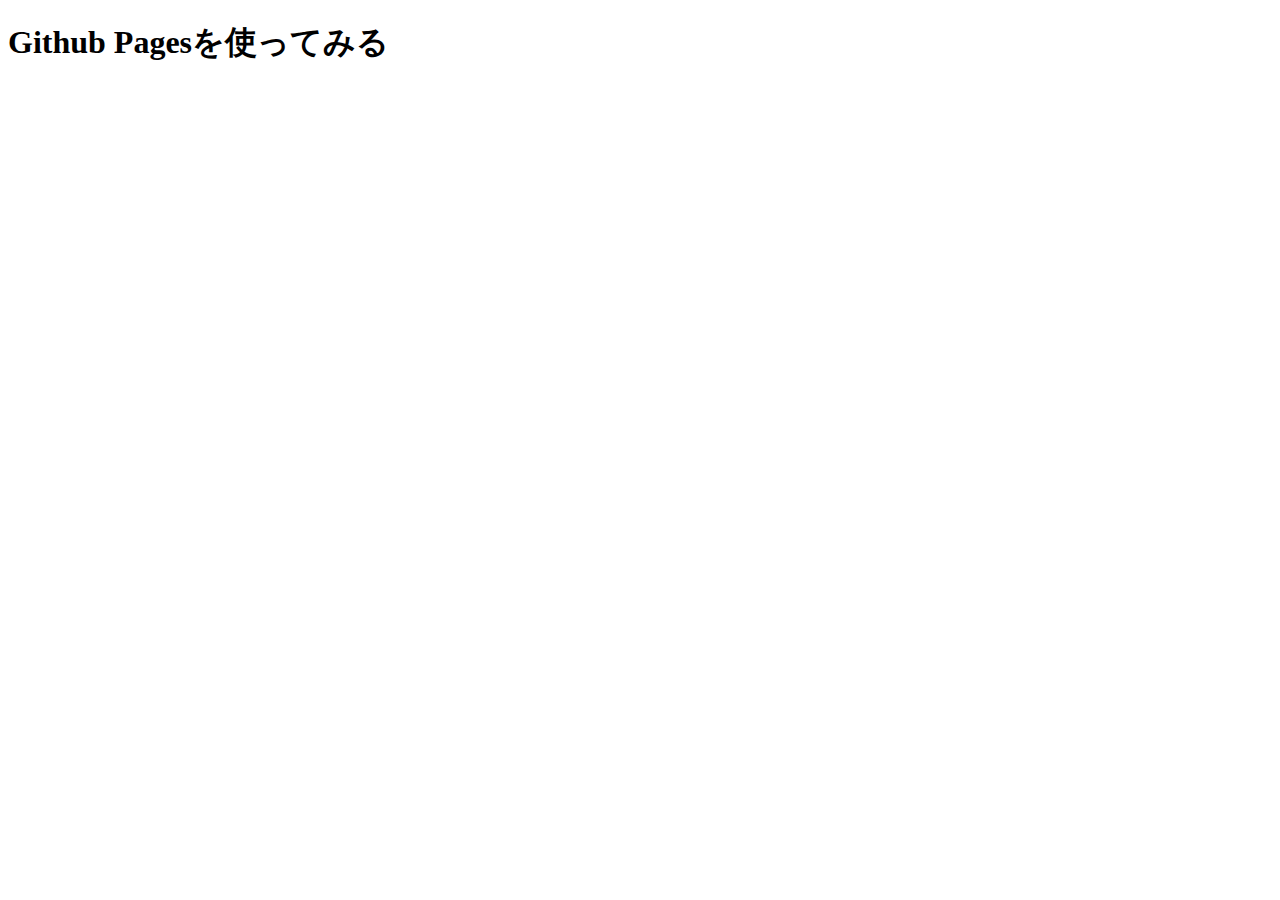
<file: index.html>
<!DOCTYPE html>
<html lang="ja">
<head>
  <meta charset="UTF-8">
  <meta http-equiv="X-UA-Compatible" content="IE=edge">
  <meta name="viewport" content="width=device-width, initial-scale=1.0">
  <title>Github Pages</title>
</head>
<body>
  <h1>Github Pagesを使ってみる</h1>
</body>
</html>
</file>
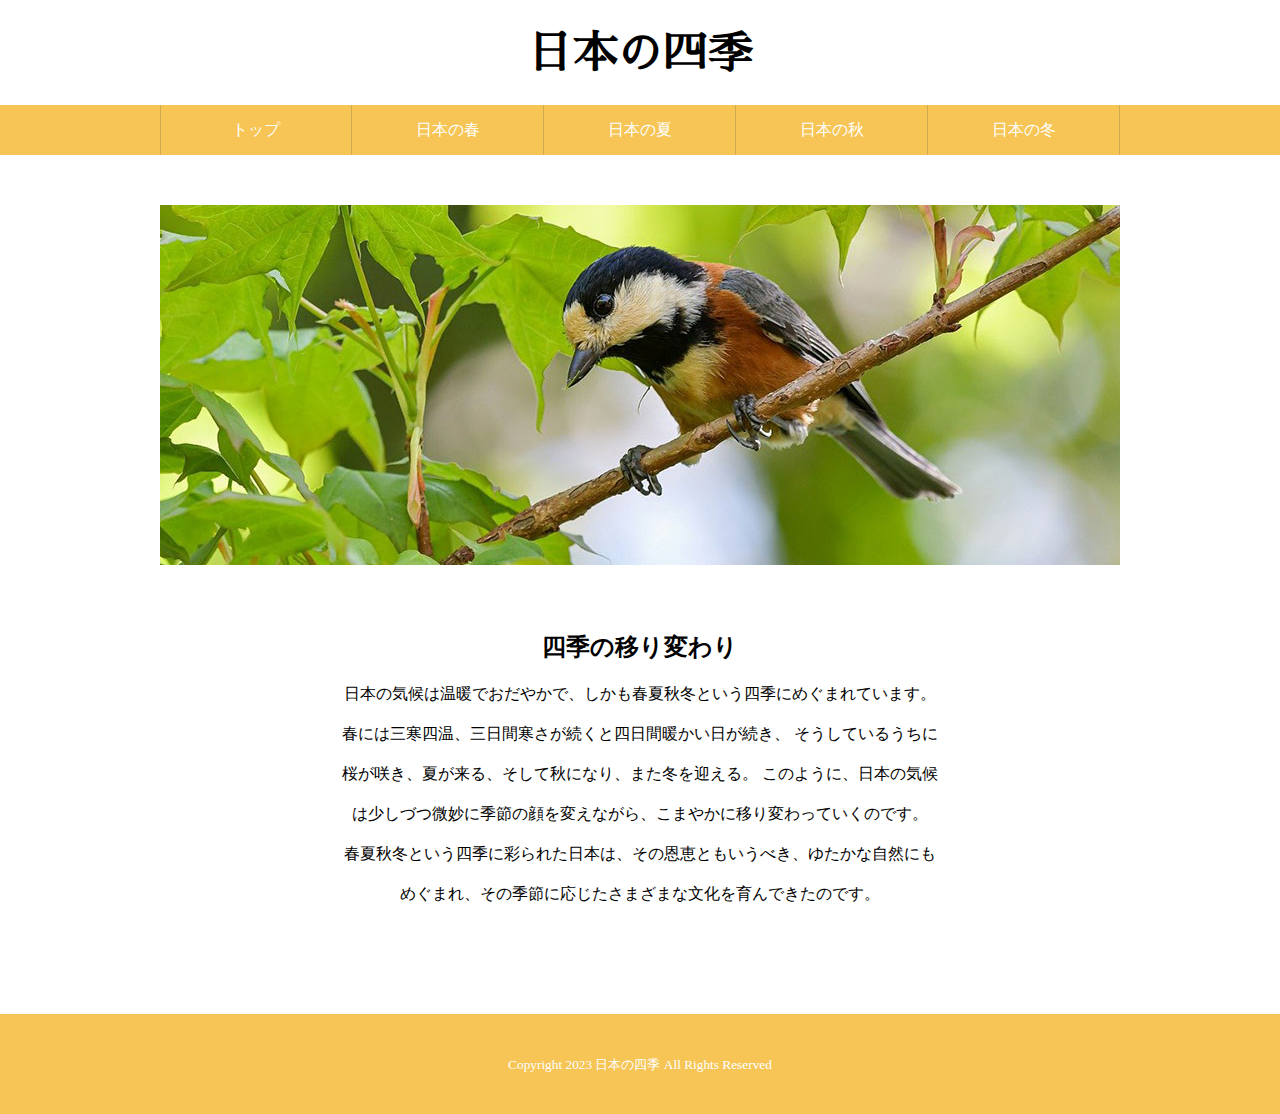
<file: seasons/index.html>
<!DOCTYPE html>
<html lang="ja">
<head>
  <meta charset="UTF-8">
  <meta http-equiv="X-UA-Compatible" content="IE=edge">
  <meta name="viewport" content="width=device-width, initial-scale=1.0">
  <title>日本の四季｜トップページ</title>
  <link rel="stylesheet" href="css/style.css">
</head>
<body>
<header>
  <h1>日本の四季</h1>
  </header>
<nav class="g-nav"><!-- gはグローバル -->
<ul>
  <li><a href="../">トップ</a></li>
  <li><a href="spring/">日本の春</a></li>
  <li><a href="summer/">日本の夏</a></li>
  <li><a href="fall/">日本の秋</a></li>
  <li><a href="winter/">日本の冬</a></li>
</ul>
</nav>
<main>
<div class="main-visual">
<img src="img/sikimein.jpg" alt="日本の四季">
</div>
<div class="main-txt">
<h2>四季の移り変わり</h2>
<p>日本の気候は温暖でおだやかで、しかも春夏秋冬という四季にめぐまれています。<br>
春には三寒四温、三日間寒さが続くと四日間暖かい日が続き、
そうしているうちに桜が咲き、夏が来る、そして秋になり、また冬を迎える。
このように、日本の気候は少しづつ微妙に季節の顔を変えながら、こまやかに移り変わっていくのです。<br>
春夏秋冬という四季に彩られた日本は、その恩恵ともいうべき、ゆたかな自然にもめぐまれ、その季節に応じたさまざまな文化を育んできたのです。</p>
</div>
</main>
<footer>
<p><small>Copyright 2023 日本の四季 All Rights Reserved</small></p>
</footer>

</body>
</html>
</file>
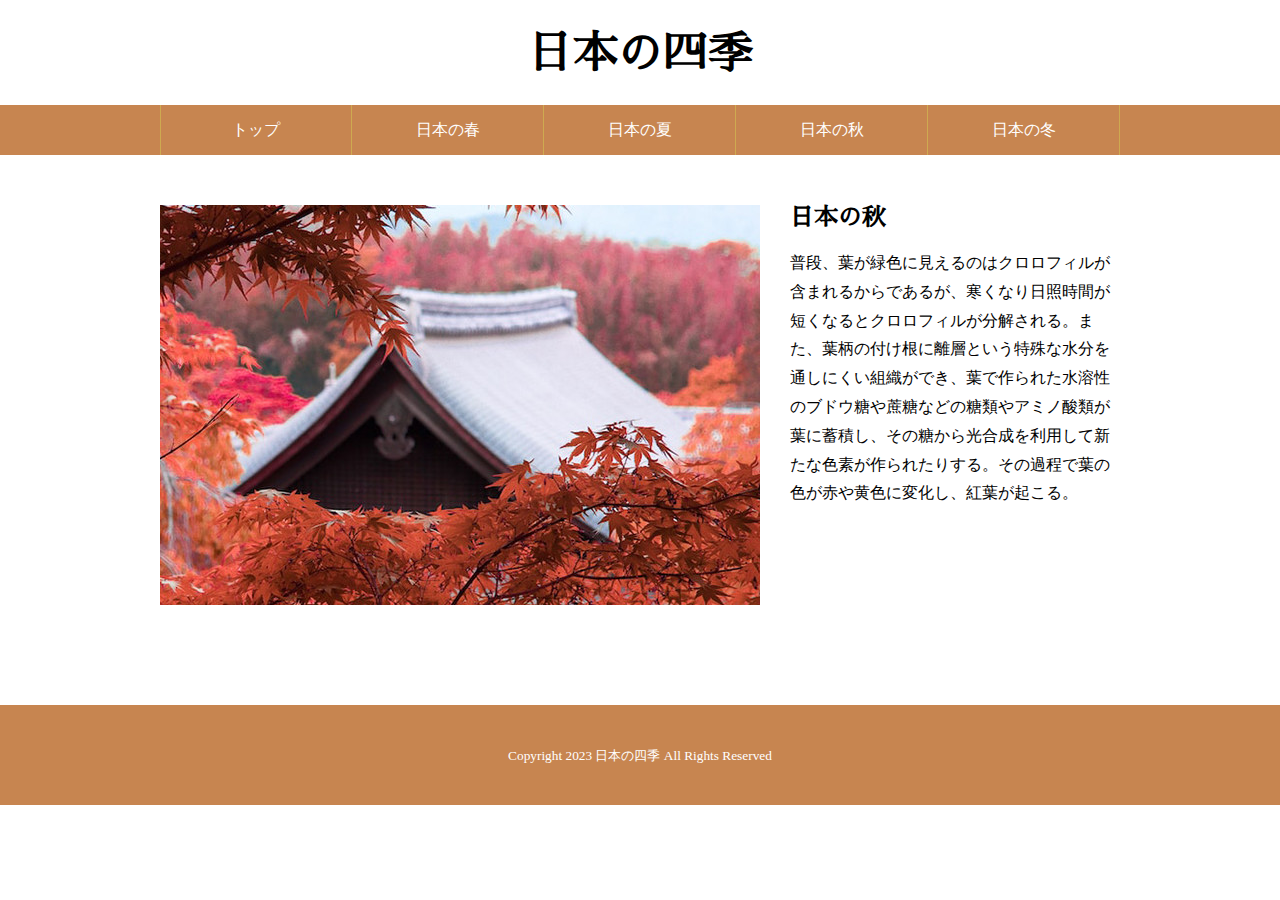
<file: seasons/fall/index.html>
<!DOCTYPE html>
<html lang="ja">
<head>
  <meta charset="UTF-8">
  <meta http-equiv="X-UA-Compatible" content="IE=edge">
  <meta name="viewport" content="width=device-width, initial-scale=1.0">
  <title>日本の四季｜秋ページ</title>
  <link rel="stylesheet" href="../css/style.css">
</head>
<body id="fall">
<header>
  <h1>日本の四季</h1>
  </header>
<nav class="g-nav"><!-- gはグローバル -->
<ul>
  <li><a href="../">トップ</a></li>
  <li><a href="../spring/">日本の春</a></li>
  <li><a href="../summer/">日本の夏</a></li>
  <li><a href="#">日本の秋</a></li>
  <li><a href="../winter/">日本の冬</a></li>
</ul>
</nav>
<main class="page">
<div class="page-img">
<img src="../img/season-assets/fall.jpg" alt="">
</div>

<div class="page-txt">
<h2>日本の秋</h2>
<p>普段、葉が緑色に見えるのはクロロフィルが含まれるからであるが、寒くなり日照時間が短くなるとクロロフィルが分解される。また、葉柄の付け根に離層という特殊な水分を通しにくい組織ができ、葉で作られた水溶性のブドウ糖や蔗糖などの糖類やアミノ酸類が葉に蓄積し、その糖から光合成を利用して新たな色素が作られたりする。その過程で葉の色が赤や黄色に変化し、紅葉が起こる。

</p>
</div>
</main>
<footer>
<p><small>Copyright 2023 日本の四季 All Rights Reserved</small></p>
</footer>

</body>
</html>
</file>
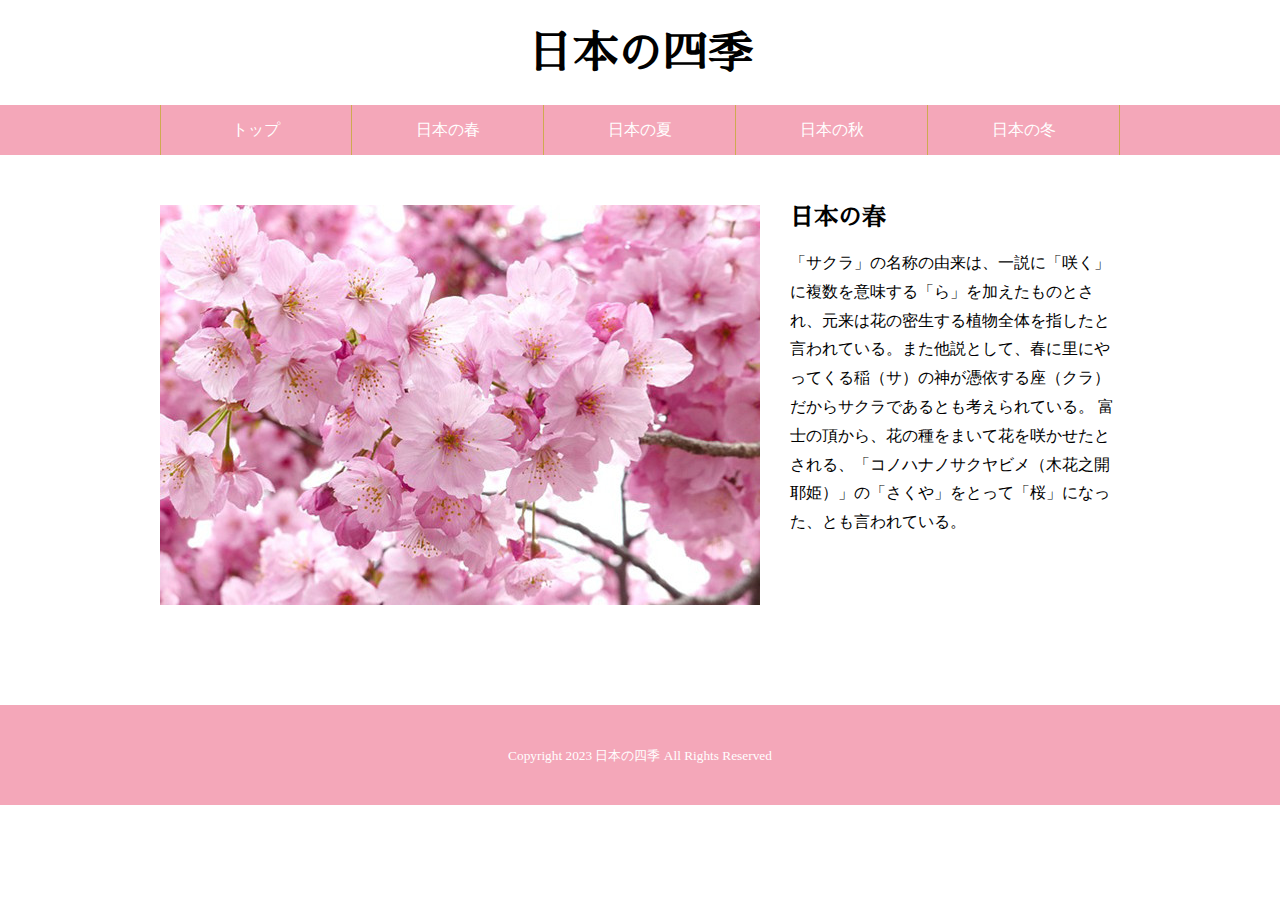
<file: seasons/spring/index.html>
<!DOCTYPE html>
<html lang="ja">
<head>
  <meta charset="UTF-8">
  <meta http-equiv="X-UA-Compatible" content="IE=edge">
  <meta name="viewport" content="width=device-width, initial-scale=1.0">
  <title>日本の四季｜春ページ</title>
  <link rel="stylesheet" href="../css/style.css">
</head>
<body id="spring">
<header>
  <h1>日本の四季</h1>
  </header>
<nav class="g-nav"><!-- gはグローバル -->
<ul>
  <li><a href="../">トップ</a></li>
  <li><a href="#">日本の春</a></li>
  <li><a href="../summer/">日本の夏</a></li>
  <li><a href="../fall/">日本の秋</a></li>
  <li><a href="../winter/">日本の冬</a></li>
</ul>
</nav>
<main class="page">
<div class="page-img">
<img src="../img/season-assets/spring.jpg" alt="">
</div>

<div class="page-txt">
<h2>日本の春</h2>
<p>「サクラ」の名称の由来は、一説に「咲く」に複数を意味する「ら」を加えたものとされ、元来は花の密生する植物全体を指したと言われている。また他説として、春に里にやってくる稲（サ）の神が憑依する座（クラ）だからサクラであるとも考えられている。
富士の頂から、花の種をまいて花を咲かせたとされる、「コノハナノサクヤビメ（木花之開耶姫）」の「さくや」をとって「桜」になった、とも言われている。</p>
</div>
</main>
<footer>
<p><small>Copyright 2023 日本の四季 All Rights Reserved</small></p>
</footer>

</body>
</html>
</file>
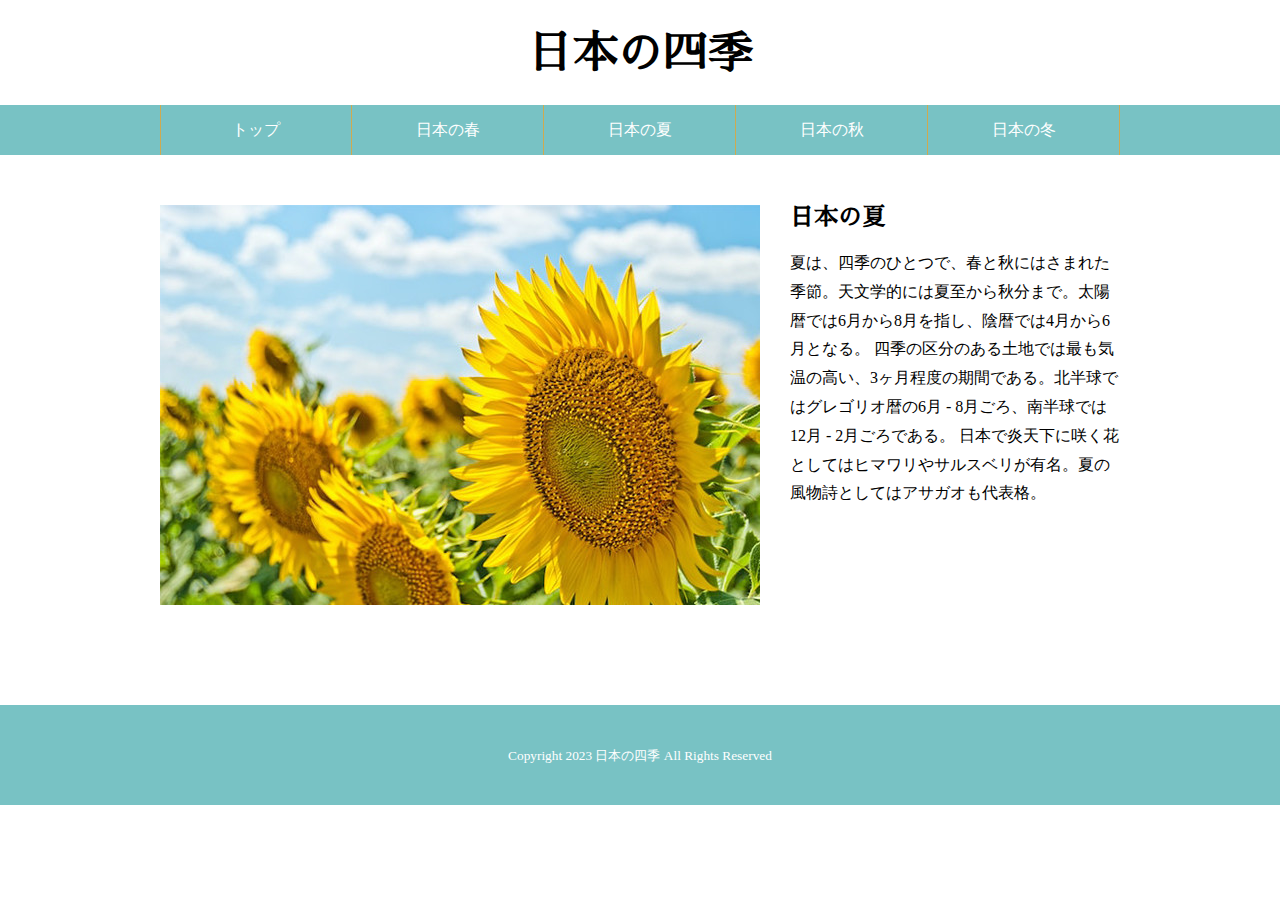
<file: seasons/summer/index.html>
<!DOCTYPE html>
<html lang="ja">
<head>
  <meta charset="UTF-8">
  <meta http-equiv="X-UA-Compatible" content="IE=edge">
  <meta name="viewport" content="width=device-width, initial-scale=1.0">
  <title>日本の四季｜夏ページ</title>
  <link rel="stylesheet" href="../css/style.css">
</head>
<body id="summer">
<header>
  <h1>日本の四季</h1>
  </header>
<nav class="g-nav"><!-- gはグローバル -->
<ul>
  <li><a href="../">トップ</a></li>
  <li><a href="../spring/">日本の春</a></li>
  <li><a href="#">日本の夏</a></li>
  <li><a href="../fall/">日本の秋</a></li>
  <li><a href="../winter/">日本の冬</a></li>
</ul>
</nav>
<main class="page">
<div class="page-img">
<img src="../img/season-assets/summer.jpg" alt="">
</div>

<div class="page-txt">
<h2>日本の夏</h2>
<p>夏は、四季のひとつで、春と秋にはさまれた季節。天文学的には夏至から秋分まで。太陽暦では6月から8月を指し、陰暦では4月から6月となる。 四季の区分のある土地では最も気温の高い、3ヶ月程度の期間である。北半球ではグレゴリオ暦の6月 - 8月ごろ、南半球では12月 - 2月ごろである。
日本で炎天下に咲く花としてはヒマワリやサルスベリが有名。夏の風物詩としてはアサガオも代表格。</p>
</div>
</main>
<footer>
<p><small>Copyright 2023 日本の四季 All Rights Reserved</small></p>
</footer>

</body>
</html>
</file>
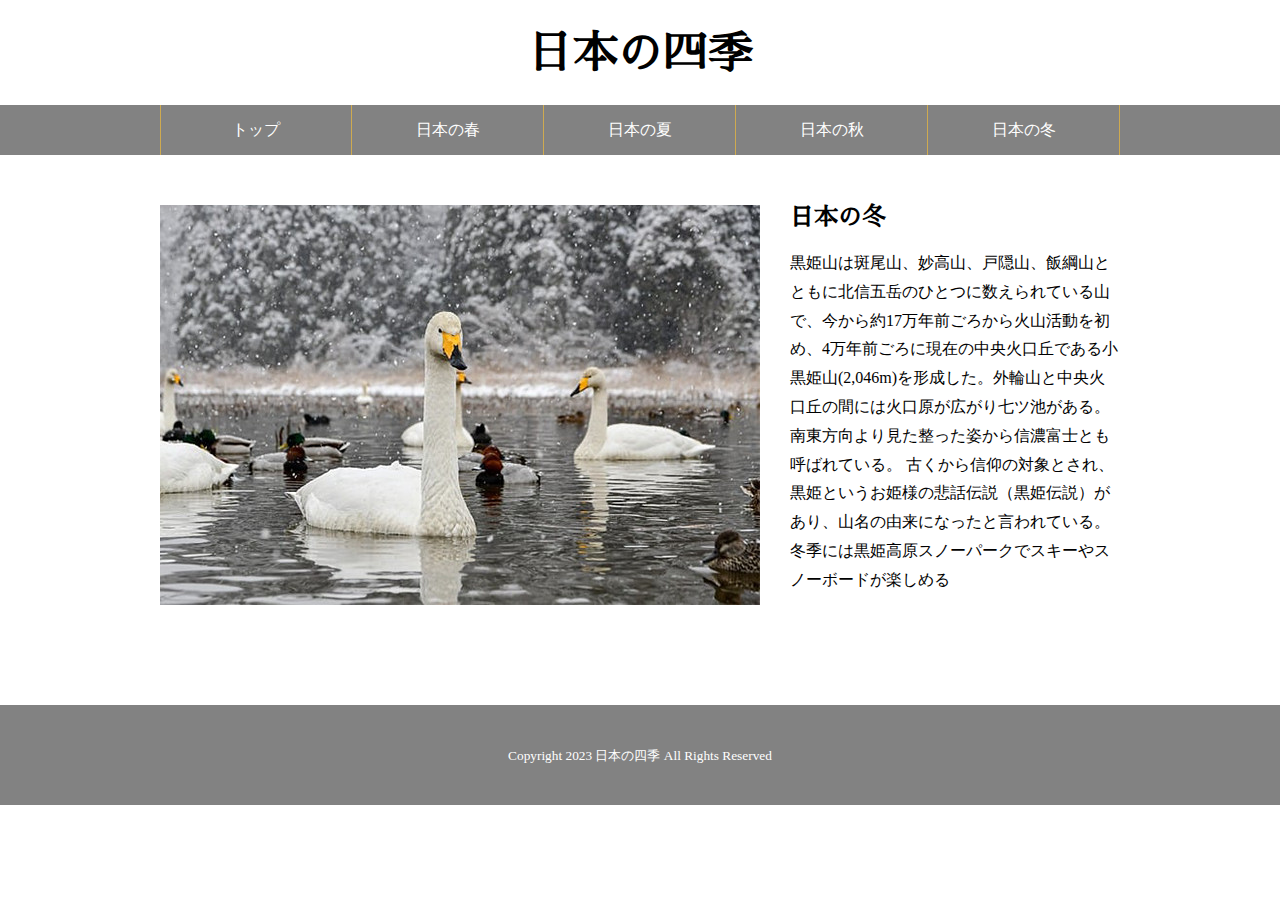
<file: seasons/winter/index.html>
<!DOCTYPE html>
<html lang="ja">
<head>
  <meta charset="UTF-8">
  <meta http-equiv="X-UA-Compatible" content="IE=edge">
  <meta name="viewport" content="width=device-width, initial-scale=1.0">
  <title>日本の四季｜冬ページ</title>
  <link rel="stylesheet" href="../css/style.css">
</head>
<body id="winter"><!-- bodyにidでくくることで、ページまるまる替えられる -->
<header>
  <h1>日本の四季</h1>
  </header>
<nav class="g-nav"><!-- gはグローバル -->
<ul>
  <li><a href="../">トップ</a></li>
  <li><a href="../spring/">日本の春</a></li>
  <li><a href="../summer/">日本の夏</a></li>
  <li><a href="../fall/">日本の秋</a></li>
  <li><a href="#">日本の冬</a></li>
</ul>
</nav>
<main class="page">
<div class="page-img">
<img src="../img/season-assets/winter.jpeg" alt="">
</div>

<div class="page-txt">
<h2>日本の冬</h2>
<p>黒姫山は斑尾山、妙高山、戸隠山、飯綱山とともに北信五岳のひとつに数えられている山で、今から約17万年前ごろから火山活動を初め、4万年前ごろに現在の中央火口丘である小黒姫山(2,046m)を形成した。外輪山と中央火口丘の間には火口原が広がり七ツ池がある。南東方向より見た整った姿から信濃富士とも呼ばれている。
古くから信仰の対象とされ、黒姫というお姫様の悲話伝説（黒姫伝説）があり、山名の由来になったと言われている。冬季には黒姫高原スノーパークでスキーやスノーボードが楽しめる
</p>
</div>
</main>
<footer>
<p><small>Copyright 2023 日本の四季 All Rights Reserved</small></p>
</footer>

</body>
</html>
</file>
<file: seasons/css/style.css>
@charset "utf-8";

@import url('https://fonts.googleapis.com/css2?family=Sawarabi+Mincho&display=swap');


*{
margin: 0;
padding: 0;
line-height: 1;
}
ul{list-style: none;}
a{text-decoration: none;}
img{vertical-align: bottom;
}

/* 共通部分 */
header{
padding: 30px 0;/* 内側余白 */
}
h1{
text-align: center;
font-family: 'Sawarabi Mincho', serif;
font-size: 45px;
}
.g-nav{
width: 100%;
height: 50px;/* ボタンの高さ */
background-color: #F6C555;
margin-bottom: 50px;/* メインとnaviの間 */

}
.g-nav>ul{
display: flex;/* 横並び */
width: 960px;/* ulの幅指定 */
margin: 0 auto;/* 端に寄ったのを真ん中にする */

}
.g-nav li{
width: 20%;/* navを均等割 */
}
.g-nav a{
display: block;/* navのボックスの大きさを作る */
line-height:50px ;/* g-navの高さに合わせる 
*/
text-align: center;
color: #fff;
border-right:1px solid #ceaa50 ;
}
.g-nav a:hover{
background-color: #e4b64c;
}
.g-nav li:first-of-type>a{/* 最初のliにのみ指示 */
border-left: 1px solid #ceaa50;

}
main{
width: 960px;
margin: 0 auto 100px;/* 上0、左右auto、下１００ */
}
footer{
width: 100%;
height: 100px;
background-color: #F6C555;
}
footer>p{
color: #fff;
text-align: center;
line-height: 100px;
}

/* トップページ部分 */
.main-visual{
margin-bottom: 70px;
}
.main-txt>h2{
margin-bottom: 15px;

}
.main-txt{
text-align: center;
}
.main-txt>p{
line-height: 2.5;
width: 600px;
margin: 0 auto;
}

/* 季節ページ */
main.page{
display: flex;
}

.page-img{
margin-right: 30px;
}
.page-txt>h2{
margin-bottom: 20px;
font-family: 'Sawarabi Mincho', serif;
}
.page-txt>p{
line-height: 1.8;
}

/* 個別部分 */
#spring>.g-nav,#spring>footer{
background-color: #F4A7B9;
}
#summer>.g-nav,#summer>footer{
background-color: #78C2C4;
}
#fall>.g-nav,#fall>footer{
background-color: #C78550;
}
#winter>.g-nav,#winter>footer{
background-color: #828282;
}
</file>
